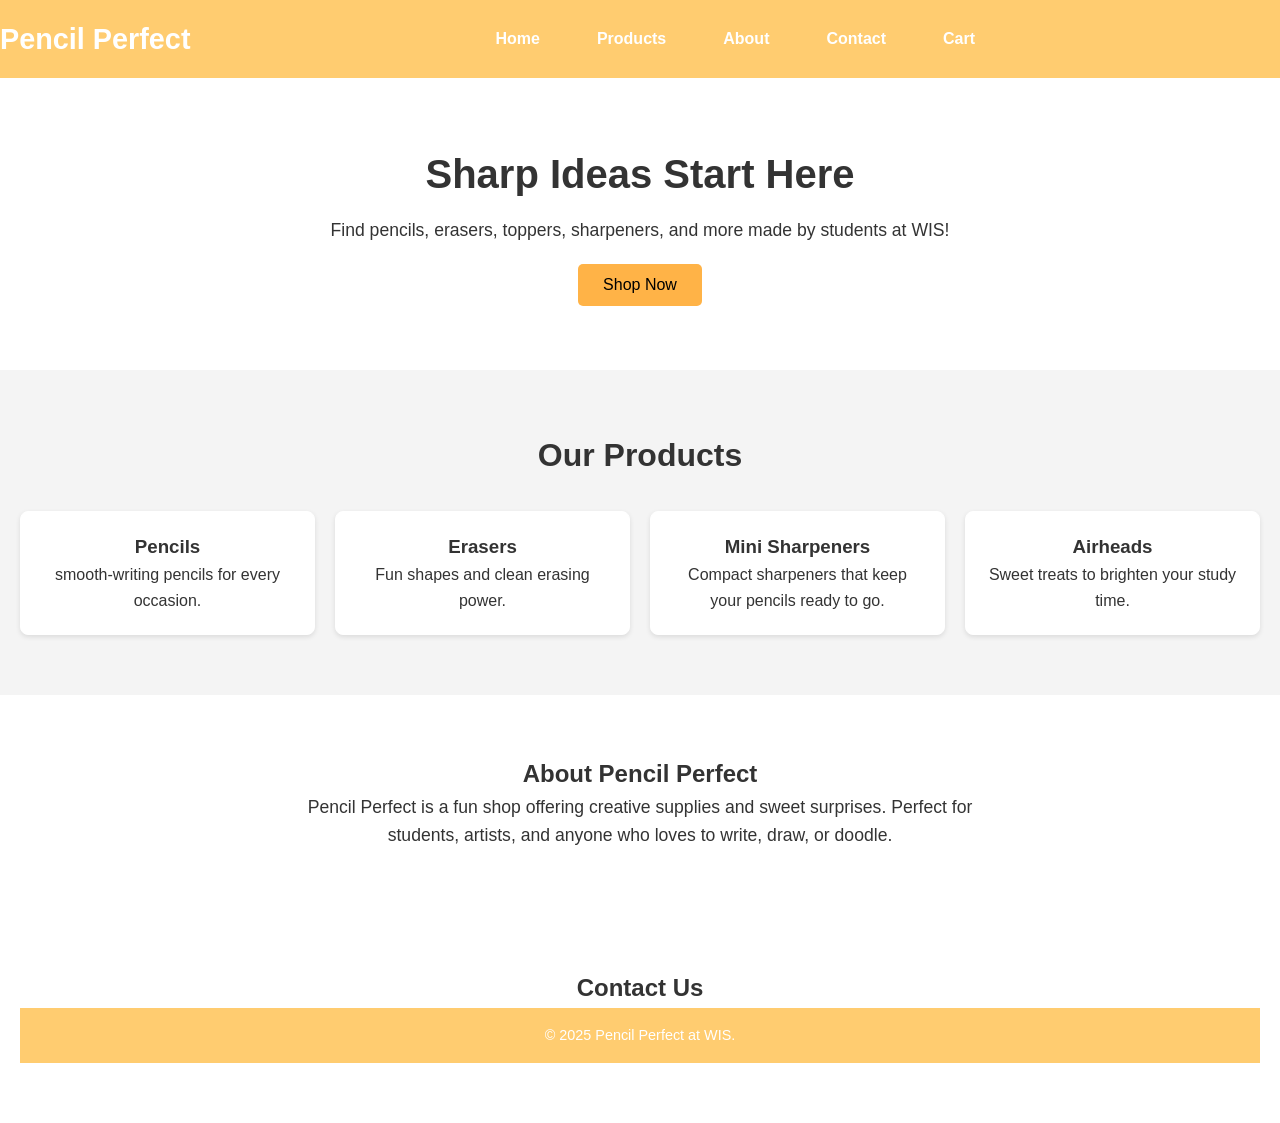
<file: index.html>
<!DOCTYPE html>
<html lang="en">
  <head>
    <title>Home</title>
    <meta charset="UTF-8" />
    <meta name="viewport" content="width=device-width" />
    <!--
      Need a visual blank slate?
      Remove all code in `styles.css`!
    -->
    <link rel="stylesheet" href="styles.css" />
  </head>
  <body>
    <header>
      <h1 style="color: white;" >Pencil Perfect</h1>
      <nav>
        <ul>
          <li><a href="#home" >Home</a></li>
          <li><a href="shop.html">Products</a></li>
          <li><a href="#about">About</a></li>
          <li><a href="#contact">Contact</a></li>
          <li><a href="cart.html">Cart</a></li>
        </ul>
      </nav>
    </header>
  
    <section id="home" class="hero">
      <h2>Sharp Ideas Start Here</h2>
      <p>Find pencils, erasers, toppers, sharpeners, and more made by students at WIS!</p>
      <button id="shopNow">Shop Now</button>
    </section>
  
    <section id="products" class="products">
      <h2>Our Products</h2>
      <div class="product-grid">
        <div class="product-card">
          <h3>Pencils</h3>
          <p>smooth-writing pencils for every occasion.</p>
        </div>
        <div class="product-card">
          <h3>Erasers</h3>
          <p>Fun shapes and clean erasing power.</p>
        </div>
        <div class="product-card">
          <h3>Mini Sharpeners</h3>
          <p>Compact sharpeners that keep your pencils ready to go.</p>
        </div>
        <div class="product-card">
          <h3>Airheads</h3>
          <p>Sweet treats to brighten your study time.</p>
        </div>
      </div>
    </section>
  
    <section id="about" class="about">
      <h2>About Pencil Perfect</h2>
      <p>Pencil Perfect is a fun shop offering creative supplies and sweet surprises. Perfect for students, artists, and anyone who loves to write, draw, or doodle.</p>
    </section>
  
    <section id="contact" class="contact">
      <h2>Contact Us</h2>
      
  
    <footer>
      <p>© 2025 Pencil Perfect at WIS.</p>
    </footer>
    <script type="module" src="js/script.js"></script>
    <script src="sweetalert2.all.js"></script>
  </body>
</html>
</file>
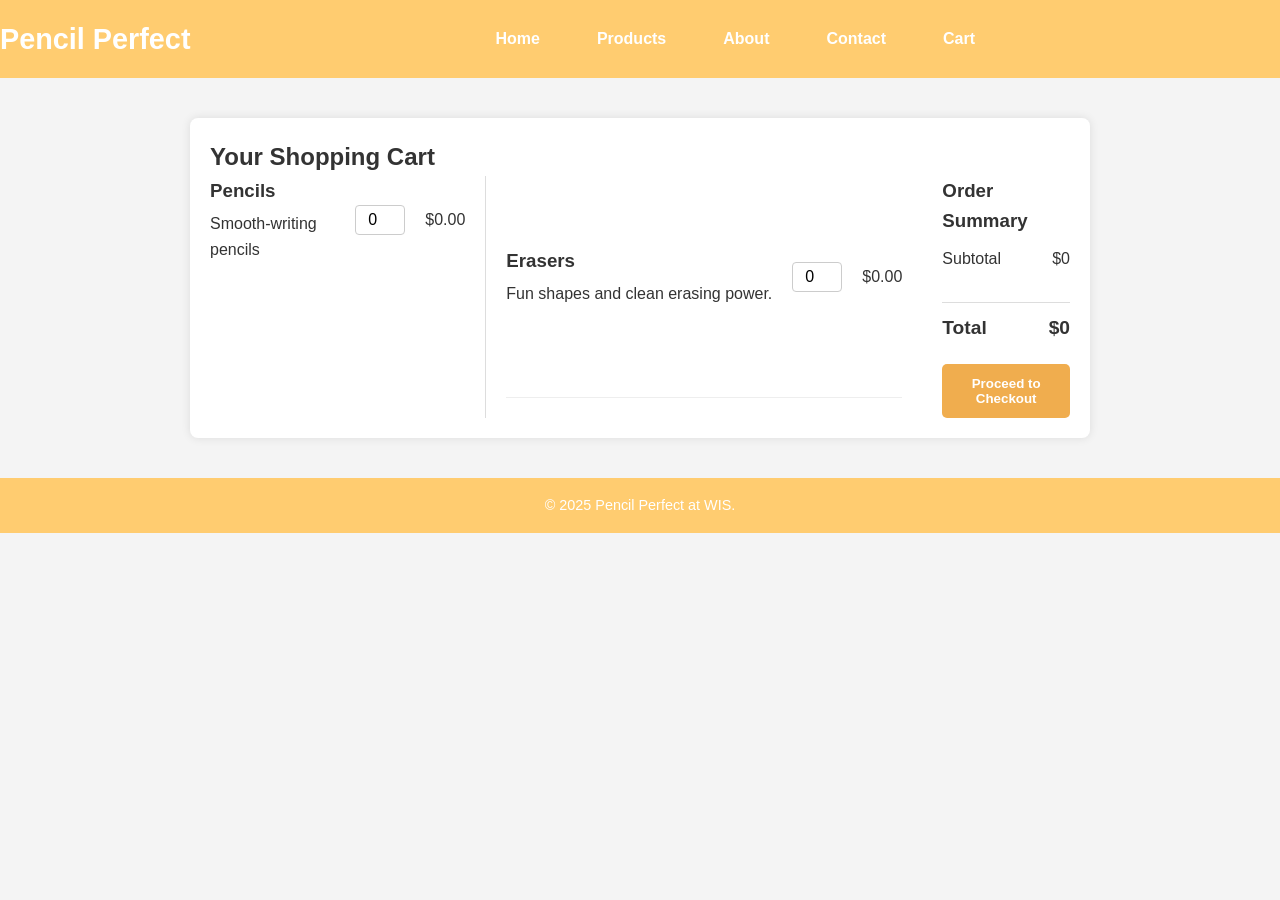
<file: cart.html>
<!DOCTYPE html>
<html lang="en">
  <head>
    <title>Your Cart - Pencil Perfect</title>
    <meta charset="UTF-8" />
    <meta name="viewport" content="width=device-width, initial-scale=1.0" />
    <link rel="stylesheet" href="styles.css" />
  </head>
  <body>
    <header>
      <h1 style="color: white">Pencil Perfect</h1>
      <nav>
        <ul>
          <li><a href="index.html#home">Home</a></li>
          <li><a href="shop.html">Products</a></li>
          <li><a href="index.html#about">About</a></li>
          <li><a href="index.html#contact">Contact</a></li>
          <li><a href="cart.html">Cart</a></li>
        </ul>
      </nav>
    </header>

    <section class="cart-page">
      <h2>Your Shopping Cart</h2>
      
      <div class="cart-container">
        <div class="cart-items">
          <!-- Cart Item 1 -->
          <div id="pencil" class="cart-item">
            <div class="cart-item-details">
              <h3>Pencils</h3>
              <p>Smooth-writing pencils</p>
            </div>
            <div class="cart-item-quantity">
              <input id="pencilNum" type="number" value="0" min="0">
            </div>
            <div class="cart-item-price">
              <span id="pencilPrice">$0</span>
            </div>
          </div>
          
        </div>

        <div id="eraser" class="cart-item">
          <div class="cart-item-details">
            <h3>Erasers</h3>
            <p>Fun shapes and clean erasing power.</p>
          </div>
          <div class="cart-item-quantity">
            <input id="eraserNum" type="number" value="0" min="0">
          </div>
          <div class="cart-item-price">
            <span id="eraserPrice">$0</span>
          </div>
        </div>
        
        <div class="cart-summary">
          <h3>Order Summary</h3>
          <div class="summary-line">
            <span>Subtotal</span>
            <span>$0</span>
          </div>
          <div class="summary-line">
          </div>
          <div class="summary-line total-line">
            <span>Total</span>
            <span>$0</span>
          </div>
          <button class="checkout-button">Proceed to Checkout</button>
        </div>
      </div>
    </section>

    <footer>
      <p>© 2025 Pencil Perfect at WIS.</p>
    </footer>
    <script src="js/cart.js"></script>
    <script src="sweetalert2.all.js"></script>
  </body>
</html>
</file>
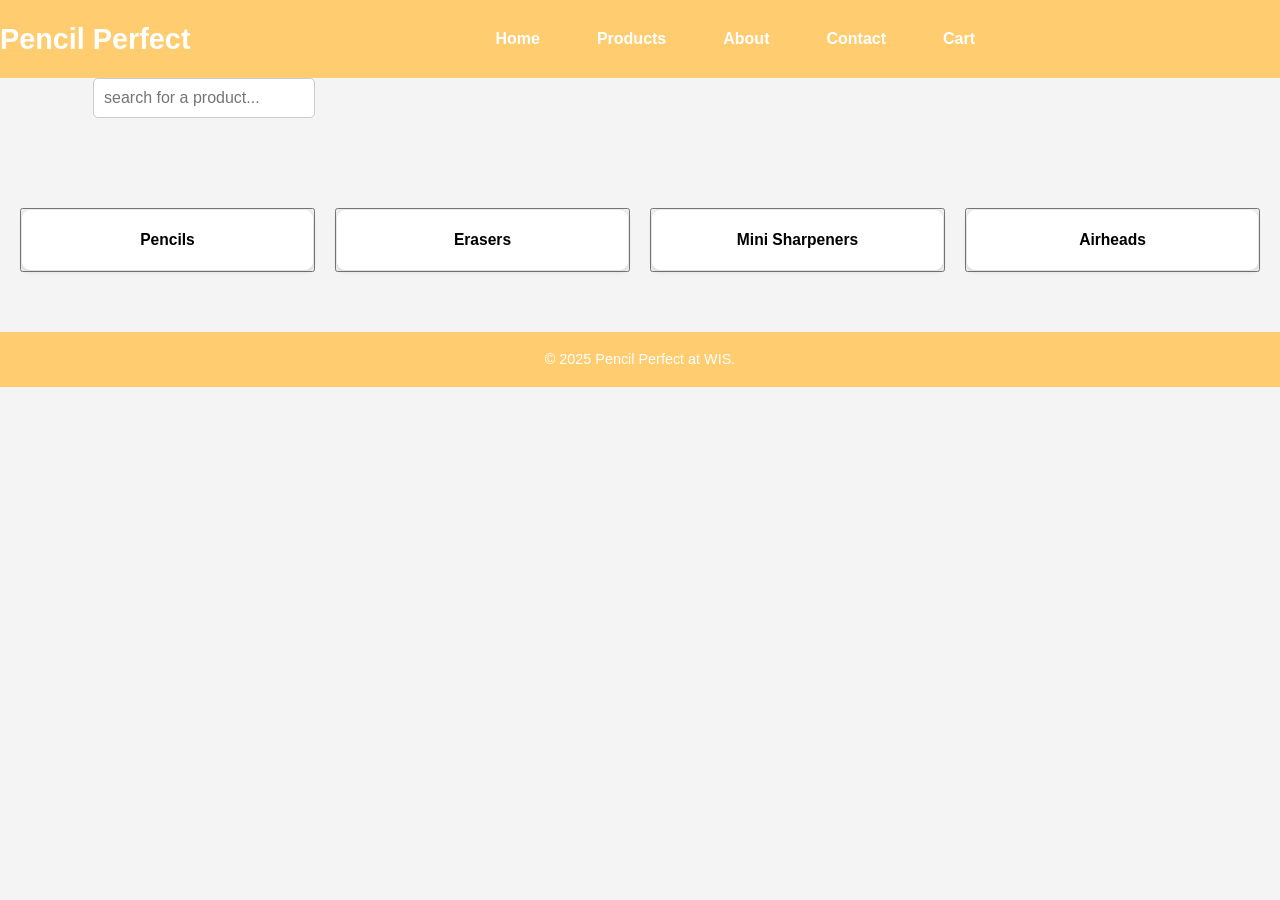
<file: shop.html>
<!DOCTYPE html>
<html lang="en">
  <head>
    <title>Home</title>
    <meta charset="UTF-8" />
    <meta name="viewport" content="width=device-width" />
    <!--
      Need a visual blank slate?
      Remove all code in `styles.css`!
    -->
    <link rel="stylesheet" href="styles.css" />
  </head>
  <body>
    <header>
      <h1 style="color: white;">Pencil Perfect</h1>
      <nav>
        <ul>
          <li><a href="index.html#home" >Home</a></li>
          <li><a href="shop.html">Products</a></li>
          <li><a href="index.html#about">About</a></li>
          <li><a href="index.html#contact">Contact</a></li>
          <li><a href="cart.html">Cart</a></li>
        </ul>
      </nav>
    </header>
<input id="search" type="search" placeholder="search for a product...">

<section  class="products">
  <div class="product-grid">
    <button id="pencil"> <div class="product-card">
      <h3>Pencils</h3>
    </div>
  </button>
  <button id="erase">
    <div class="product-card">
      <h3>Erasers</h3>
    </div>
  </button>
  <button id="sharp">
    <div class="product-card">
      <h3>Mini Sharpeners</h3>
    </div>
  </button>
  <button id="airheads">
    <div class="product-card">
      <h3>Airheads</h3>
    </div>
  </div>
</button>
</section>
  
    <footer>
      <p>© 2025 Pencil Perfect at WIS.</p>
    </footer>
    <script type="module" src="js/shop.js"></script>
    <script src="sweetalert2.all.js"></script>
  </body>
</html>
</file>
<file: styles.css>
* {
  margin: 0;
  padding: 0;
  box-sizing: border-box;
  font-family: 'Poppins', sans-serif;
}

body {
  background-color: #fffaf3;
  color: #333;
  line-height: 1.6;
}

/* Header */
header {
  background-color: #ffcc70;
  display: flex;
  justify-content: space-between;
  align-items: center;
  padding: 15px 40px;
  flex-wrap: wrap;
}

header h1 {
  font-size: 1.8em;
  color: white;
}

nav ul {
  list-style: none;
  display: flex;
  gap: 20px;
  flex-wrap: wrap;
}

nav a {
  text-decoration: none;
  color: #333;
  font-weight: 600;
  transition: color 0.3s;
}

nav a:hover {
  color: #ff7b00;
}

/* Hero Section */
.hero {
  text-align: center;
  padding: 80px 20px;
  background-color: #ffe8a1;
}

.hero h2 {
  font-size: 2.5em;
  margin-bottom: 10px;
}

.hero p {
  font-size: 1.1em;
  margin-bottom: 20px;
}

.hero button {
  background-color: #ffb347;
  border: none;
  padding: 12px 25px;
  font-size: 1em;
  border-radius: 5px;
  cursor: pointer;
  transition: background 0.3s;
}

.hero button:hover {
  background-color: #ff9a00;
}

/* Products */
.products {
  padding: 60px 20px;
  text-align: center;
}

.products h2 {
  font-size: 2em;
}

.product-grid {
  display: grid;
  grid-template-columns: repeat(auto-fit, minmax(250px, 1fr));
  gap: 25px;
  margin-top: 30px;
}

.product-card {
  background-color: #fff;
  border-radius: 10px;
  box-shadow: 0 2px 6px rgba(0,0,0,0.1);
  padding: 20px;
  transition: transform 0.3s, box-shadow 0.3s;
}

.product-card:hover {
  transform: translateY(-5px);
  box-shadow: 0 4px 10px rgba(0,0,0,0.15);
}

.product-card img {
  width: 100%;
  border-radius: 10px;
  height: auto;
}

/* About & Contact */
.about, .contact {
  padding: 60px 20px;
  text-align: center;
}

.about p {
  max-width: 700px;
  margin: 0 auto;
  font-size: 1.1em;
}

/* Contact Form */
form {
  display: flex;
  flex-direction: column;
  gap: 10px;
  max-width: 400px;
  margin: 0 auto;
}

input, textarea {
  padding: 10px;
  border: 1px solid #ccc;
  border-radius: 5px;
  font-size: 1em;
}

button[type="submit"] {
  background-color: #ffb347;
  border: none;
  padding: 10px;
  border-radius: 5px;
  cursor: pointer;
  transition: background 0.3s;
}

button[type="submit"]:hover {
  background-color: #ff9a00;
}

/* Footer */
footer {
  background-color: #ffcc70;
  text-align: center;
  padding: 15px;
  font-size: 0.9em;
}

/* Responsive Design */
@media (max-width: 768px) {
  header {
    flex-direction: column;
    text-align: center;
  }

  nav ul {
    justify-content: center;
    margin-top: 10px;
  }

  .hero h2 {
    font-size: 2em;
  }

  .hero p {
    font-size: 1em;
  }

  .product-grid {
    grid-template-columns: 1fr 1fr;
  }
}

@media (max-width: 480px) {
  .hero {
    padding: 60px 15px;
  }

  .hero h2 {
    font-size: 1.8em;
  }

  .product-grid {
    grid-template-columns: 1fr;
  }

  header {
    padding: 10px 20px;
  }

  nav ul {
    flex-direction: column;
    gap: 10px;
  }
}

header {
  background-color: #ffcc70;
  display: flex;
  justify-content: space-between;
  align-items: center;
  padding: 15px 40px;
  flex-wrap: nowrap; /* prevents wrapping */
  overflow-x: auto;  /* allows horizontal scroll if too many items */
}

header h1 {
  font-size: 1.8em;
  color: #333;
  white-space: nowrap;
}

nav {
  flex: 1;
  text-align: right;
  overflow-x: auto; /* keeps items in one line */
}

nav ul {
  list-style: none;
  display: inline-flex;
  gap: 25px;
  white-space: nowrap; /* prevents wrapping */
}

nav li {
  display: inline-block;
}

nav a {
  text-decoration: none;
  color: #333;
  font-weight: 600;
  transition: color 0.3s;
}

nav a:hover {
  color: #ff7b00;
}

/* Remove stacking behavior */
@media (max-width: 768px) {
  header {
    flex-direction: row;
  }

  nav ul {
    flex-direction: row;
    justify-content: flex-end;
  }
}

@media (max-width: 480px) {
  nav ul {
    flex-direction: row;
    gap: 15px;
  }
}

#search {
  margin-left: 93px;
}
/* General Layout */
body {
  font-family: Arial, sans-serif;
  line-height: 1.6;
  margin: 0;
  padding: 0;
  background-color: #f4f4f4;
}

header, footer {
  background: #ffcc70;
  color: #fff;
  text-align: center;
  padding: 1rem 0;
}

header h1 {
  margin: 0;
}

nav ul {
  padding: 0;
  list-style: none;
  display: flex;
  justify-content: center;
}

nav a {
  color: #fff;
  text-decoration: none;
  padding: 0 1rem;
}

section {
  padding: 2rem 5%;
}

/* Home Page */
.hero {
  text-align: center;
  padding: 4rem 5%;
  background-color: #fff;
}

.hero h2 {
  font-size: 2.5rem;
}

.button {
  display: inline-block;
  background: #5cb85c;
  color: #fff;
  padding: 10px 20px;
  text-decoration: none;
  border-radius: 5px;
  margin-top: 10px;
}

/* Product Cards (on home page) */
.product-grid {
  display: grid;
  gap: 20px;
  grid-template-columns: repeat(auto-fit, minmax(250px, 1fr));
}

.product-card {
  background: white;
  padding: 20px;
  border: 1px solid white;
  border-radius: 8px;
  text-align: center;
  box-shadow: 0 2px 5px rgba(0, 0, 0, 0.1);
  text-decoration: none;
  color: inherit;
}

.product-card:hover {
  box-shadow: 0 4px 8px rgba(0, 0, 0, 0.2);
}

/* Product Page Styles */
.product-page {
  display: flex;
  flex-direction: column;
  align-items: center;
  gap: 40px;
  background-color: #fff;
}

.product-image-large {
  width: 100%;
  max-width: 400px;
  border-radius: 8px;
  box-shadow: 0 4px 8px rgba(0, 0, 0, 0.1);
}

.product-details {
  text-align: center;
}

.product-details h2 {
  font-size: 2rem;
  margin-top: 0;
}

.price {
  font-size: 1.5rem;
  color: #333;
  font-weight: bold;
}

.add-to-cart {
  background-color: #f0ad4e;
  color: #fff;
  border: none;
  padding: 10px 20px;
  cursor: pointer;
  border-radius: 5px;
  margin-top: 20px;
}

/* About and Contact Sections */
.about, .contact {
  background-color: #fff;
  text-align: center;
}

form input, form textarea {
  width: 100%;
  padding: 10px;
  margin-bottom: 10px;
  border: 1px solid #ccc;
  border-radius: 5px;
}

form button {
  background: #337ab7;
  color: #fff;
  padding: 10px 20px;
  border: none;
  border-radius: 5px;
  cursor: pointer;
}

@media (min-width: 768px) {
  .product-page {
    flex-direction: row;
    text-align: left;
  }

  .product-details {
    text-align: left;
  }
}
/* =================================
   Cart Page Specifics
   ================================= */
   .cart-page {
    max-width: 900px;
    margin: 40px auto;
    padding: 20px;
    background-color: #fff;
    border-radius: 8px;
    box-shadow: 0 0 10px rgba(0, 0, 0, 0.1);
  }
  
  .cart-container {
    display: flex;
    flex-direction: column;
    gap: 20px;
  }
  
  .cart-items {
    flex: 2;
    border-right: 1px solid #ddd;
    padding-right: 20px;
  }
  
  .cart-item {
    display: flex;
    align-items: center;
    gap: 20px;
    margin-bottom: 20px;
    padding-bottom: 20px;
    border-bottom: 1px solid #eee;
  }
  
  .cart-item:last-child {
    border-bottom: none;
    padding-bottom: 0;
  }
  
  .cart-item-image {
    width: 80px;
    height: 80px;
    object-fit: cover;
    border-radius: 4px;
  }
  
  .cart-item-details {
    flex-grow: 1;
  }
  
  .cart-item-details h3 {
    margin: 0 0 5px;
  }
  
  .cart-item-quantity input {
    width: 50px;
    padding: 5px;
    text-align: center;
    border: 1px solid #ccc;
    border-radius: 4px;
  }
  
  .cart-summary {
    flex: 1;
    padding-left: 20px;
    display: flex;
    flex-direction: column;
    gap: 10px;
  }
  
  .summary-line {
    display: flex;
    justify-content: space-between;
  }
  
  .summary-line.total-line {
    font-weight: bold;
    font-size: 1.2em;
    border-top: 1px solid #ddd;
    padding-top: 10px;
    margin-top: 10px;
  }
  
  /* =================================
     Reusable Button Styles
     ================================= */
  
  /* General button style */
  .button, .checkout-button, .add-to-cart {
    display: inline-block;
    padding: 12px 25px;
    border-radius: 5px;
    text-decoration: none;
    font-weight: bold;
    cursor: pointer;
    border: none;
    text-align: center;
    transition: background-color 0.3s ease, transform 0.2s ease;
  }
  
  /* Primary Button (e.g., Shop Now) */
  .button {
    background-color: #5cb85c; /* A pleasant green */
    color: #fff;
  }
  
  .button:hover {
    background-color: #4cae4c; /* Darker green on hover */
    transform: translateY(-2px);
  }
  
  /* Checkout Button */
  .checkout-button {
    background-color: #f0ad4e; /* An orange-ish color */
    color: #fff;
    width: 100%;
    margin-top: 10px;
  }
  
  .checkout-button:hover {
    background-color: #ec971f; /* Darker orange on hover */
    transform: translateY(-2px);
  }
  
  /* Add to Cart Button (on product pages) */
  .add-to-cart {
    background-color: #0275d8; /* A nice blue */
    color: #fff;
    margin-top: 20px;
  }
  
  .add-to-cart:hover {
    background-color: #025aa5; /* Darker blue on hover */
    transform: translateY(-2px);
  }
  
  /* =================================
     Responsive Adjustments
     ================================= */
  @media (min-width: 768px) {
    .cart-container {
      flex-direction: row;
    }
  }
  
  h1 {
    color: white;
  }
</file>
